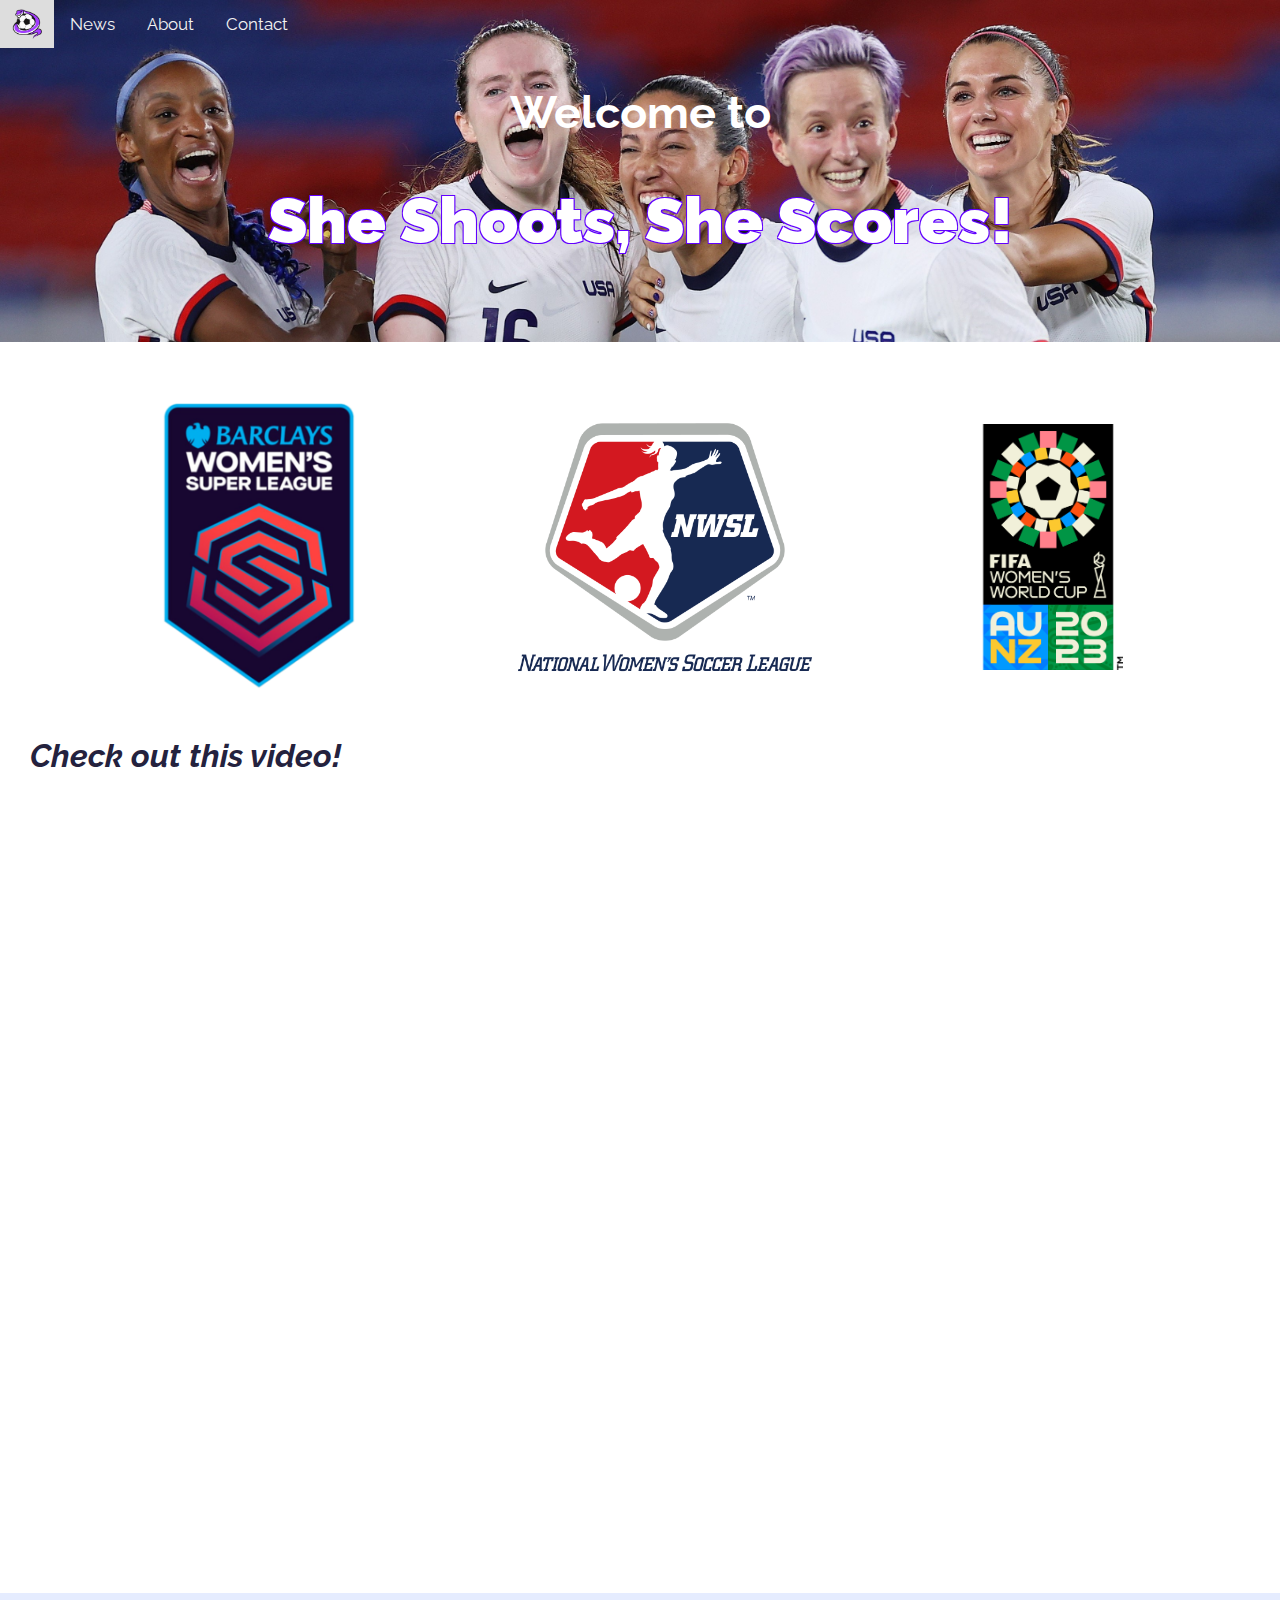
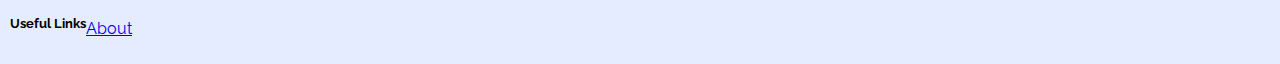
<file: index.html>
<!DOCTYPE html>

<html>
    <head>
        <meta charset="utf-8">
        <meta http-equiv="X-UA-Compatible" content="IE=edge">
        <title>Home</title>
        <meta name="description" content="">
        <meta name="viewport" content="width=device-width, initial-scale=1">
        <link href="https://cdn.jsdelivr.net/npm/bootstrap@5.3.2/dist/css/bootstrap.min.css" rel="stylesheet" integrity="sha384-T3c6CoIi6uLrA9TneNEoa7RxnatzjcDSCmG1MXxSR1GAsXEV/Dwwykc2MPK8M2HN" crossorigin="anonymous">
        <link rel="stylesheet" href="index.css">
        <link rel="icon" href="ssssIcon.png" type="image">
        <link rel="shortcut icon" href="ssssIcon.png" type="image">
        <link rel="stylesheet" href="https://cdnjs.cloudflare.com/ajax/libs/font-awesome/4.7.0/css/font-awesome.min.css">
        <link rel="preconnect" href="https://fonts.googleapis.com">
        <link rel="preconnect" href="https://fonts.gstatic.com" crossorigin>
        <link href="https://fonts.googleapis.com/css2?family=Raleway:wght@400;700&display=swap" rel="stylesheet">
    </head>
    <body>

        <div class="topnav" id="myTopnav">
            <a href="index.html" class="active logo-button"> 
              <img class="logoNav" src="ssssIcon.png" alt="Logo"> </a>
            <a href="">News</a>
            <a href="about.html">About</a>
            <a href="#contact">Contact</a>
            <a href="javascript:void(0);" class="icon" onclick="myFunction()">
              <i class="fa fa-bars"></i>
            </a>
          </div>

          <div class="hero-image">
            <div class="hero-text">
              <h3 style="font-size: 3.5vw;">Welcome to</h3>
              <h1 class="hero-heading" style="font-size: 5vw;"><b>She Shoots, She Scores!</b></h1>
            </div>
          </div> 
    <div class="leaguesContainer" style="background-color: rgb(255, 255, 255); padding-top: 30px;">
      <div class="leagues">
        <a href="WomensSuperLeague.html" data-bs-toggle="tooltip" data-bs-title="These are some of the most popular leagues in women's football, try clicking on one to see some match info">
            <img class="wslLogo" src="WSL.png">
          </a>
        <a href="NationalPremierSoccerLeague.html" data-bs-toggle="tooltip" data-bs-title="These are some of the most popular leagues in women's football, try clicking on one to see some match info">
            <img class="nwslLogo" src="NWSL_logo.png" >
          </a>
        <a href="FIFAWomensWorldCup.html" data-bs-toggle="tooltip" data-bs-title="These are some of the most popular leagues in women's football, try clicking on one to see some match info">
            <img class="fifaLogo" src="FIFA_Women's_World_Cup.png" >
          </a>
      </div>
    </div>

      <div class="futureContainer" style="background-color:rgb(255, 255, 255)"> 
        <br>
        <h1>Check out this video!</h1>
        <br><br>
        <div class="wrapElement">
        <iframe class="iframeWrapped" src="https://www.youtube.com/embed/QVNZRHIZVL8?si=ZQgHoKD2hyKZlQ2B" title="YouTube video player" frameborder="0" allow="accelerometer; autoplay; clipboard-write; encrypted-media; gyroscope; picture-in-picture; web-share" allowfullscreen></iframe> 
        </div>
        <br><br><br>
      </div>

      <footer>
       
    
        <h3 style="color: black; float: left;font-size: small;">Useful Links</h3>
        <a href="about.html" >
            <p>About</p>
        </a>
        
      
      </footer>
        <script src="https://cdn.jsdelivr.net/npm/bootstrap@5.3.2/dist/js/bootstrap.bundle.min.js" integrity="sha384-C6RzsynM9kWDrMNeT87bh95OGNyZPhcTNXj1NW7RuBCsyN/o0jlpcV8Qyq46cDfL" crossorigin="anonymous"></script>
        <script src="https://cdn.jsdelivr.net/npm/@popperjs/core@2.11.8/dist/umd/popper.min.js" integrity="sha384-I7E8VVD/ismYTF4hNIPjVp/Zjvgyol6VFvRkX/vR+Vc4jQkC+hVqc2pM8ODewa9r" crossorigin="anonymous"></script>
        <script src="https://cdn.jsdelivr.net/npm/bootstrap@5.3.2/dist/js/bootstrap.min.js" integrity="sha384-BBtl+eGJRgqQAUMxJ7pMwbEyER4l1g+O15P+16Ep7Q9Q+zqX6gSbd85u4mG4QzX+" crossorigin="anonymous"></script>
        <script src="index.js" async defer> </script>
    </body>
</html>
</file>
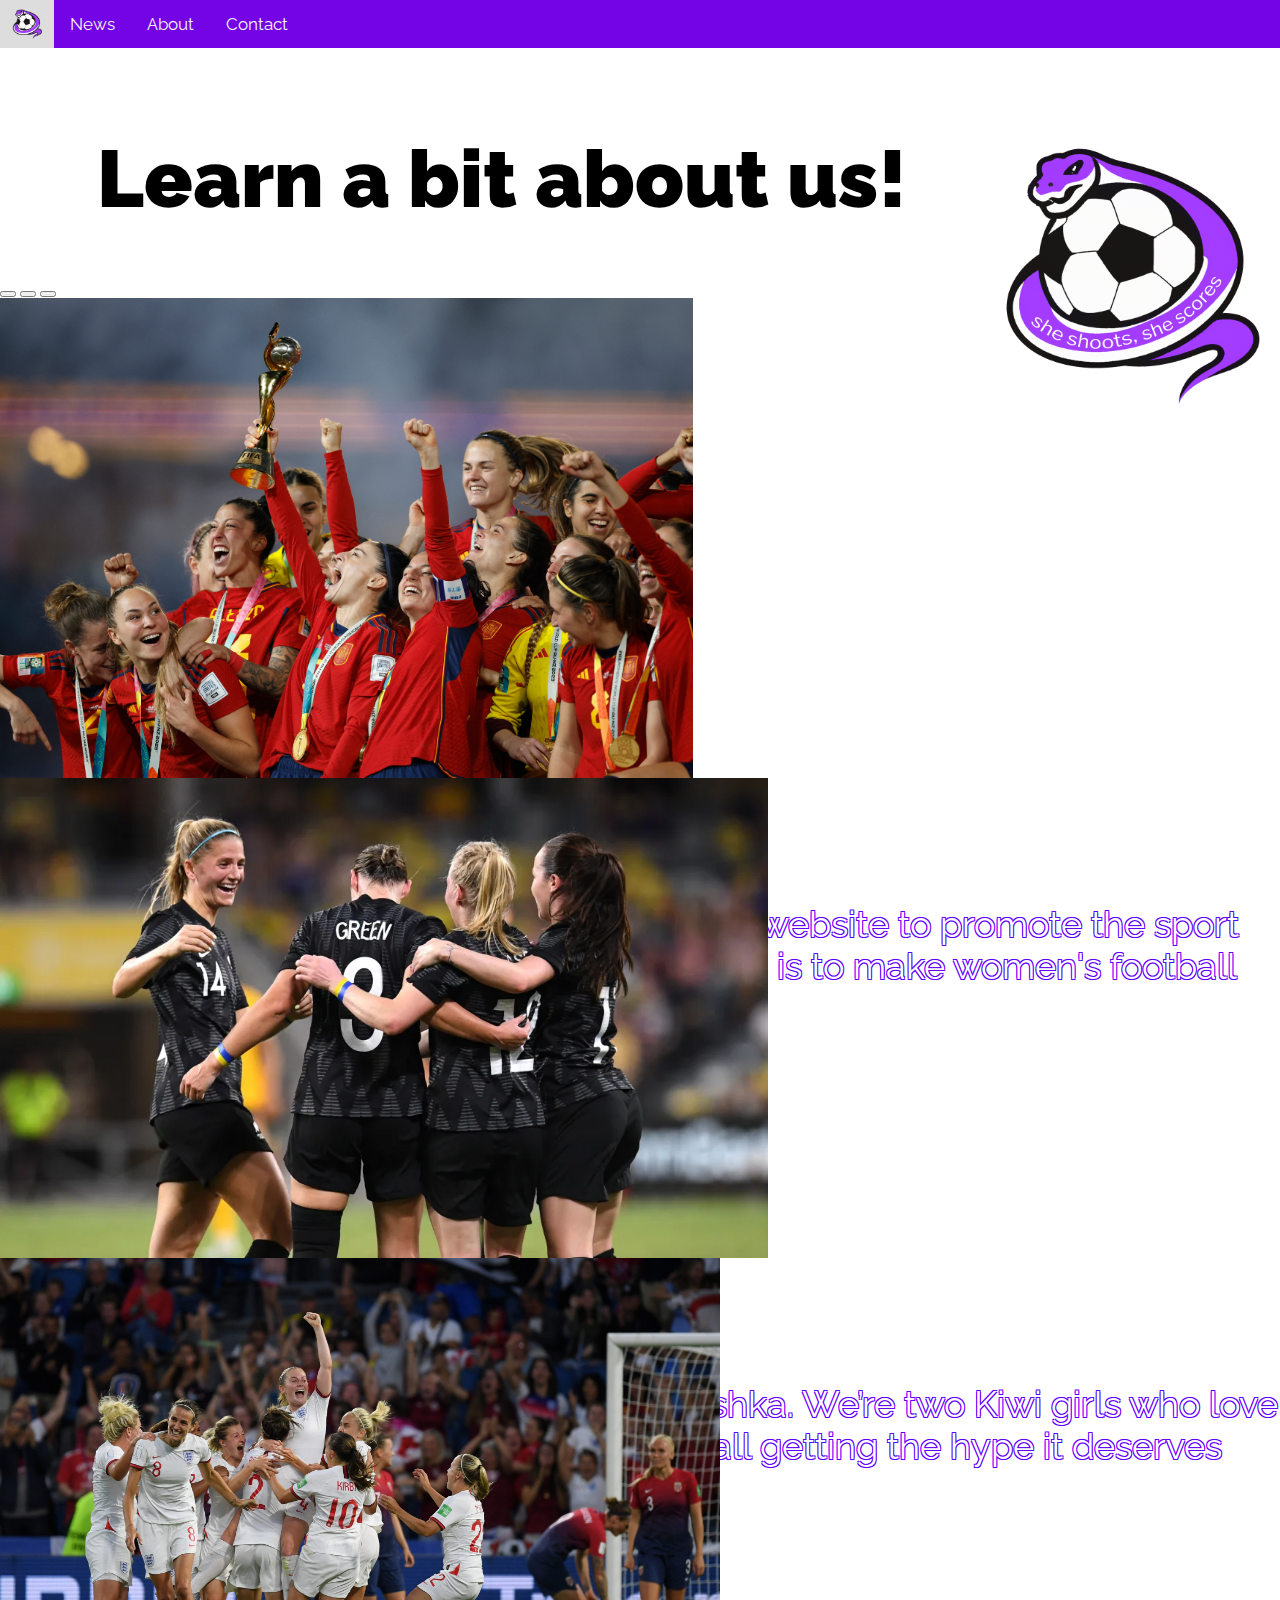
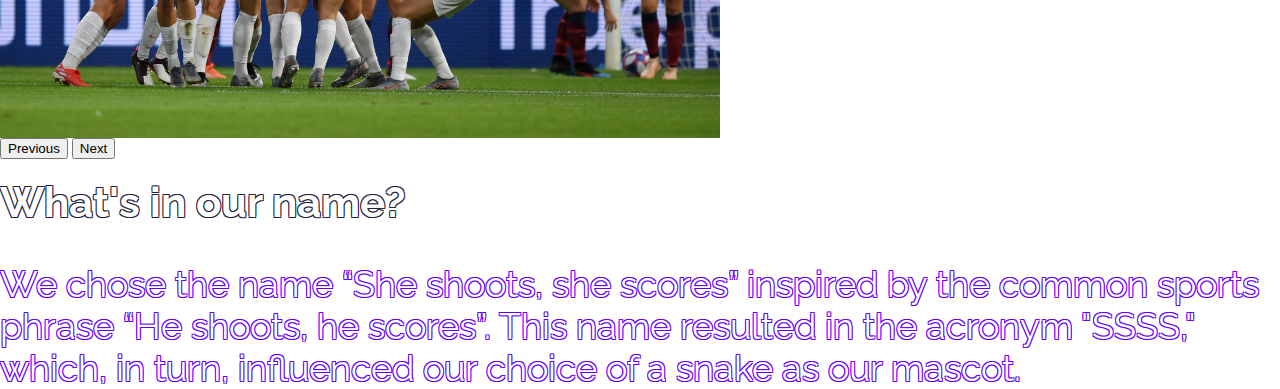
<file: about.html>
<!DOCTYPE html>

<html>
    <head>
        <meta charset="utf-8">
        <meta http-equiv="X-UA-Compatible" content="IE=edge">
        <title>About</title>
        <meta name="description" content="">
        <meta name="viewport" content="width=device-width, initial-scale=1">
        <link href="https://cdn.jsdelivr.net/npm/bootstrap@5.3.2/dist/css/bootstrap.min.css" rel="stylesheet" integrity="sha384-T3c6CoIi6uLrA9TneNEoa7RxnatzjcDSCmG1MXxSR1GAsXEV/Dwwykc2MPK8M2HN" crossorigin="anonymous">
        <link rel="stylesheet" href="WomensSuperLeague.css">
        <link rel="stylesheet" href="https://cdnjs.cloudflare.com/ajax/libs/font-awesome/4.7.0/css/font-awesome.min.css">
        <link rel="preconnect" href="https://fonts.googleapis.com">
        <link rel="preconnect" href="https://fonts.gstatic.com" crossorigin>
        <link href="https://fonts.googleapis.com/css2?family=Raleway:wght@400;700&display=swap" rel="stylesheet">
    </head>
    <body>

                
      <div class="topnav" id="myTopnav">
        <a href="index.html" class="active logo-button"> 
          <img class="logoNav" src="ssssIcon.png" alt="Logo"> </a>
        <a href="">News</a>
        <a href="about.html">About</a>
        <a href="#contact">Contact</a>
        <a href="javascript:void(0);" class="icon" onclick="myFunction()">
          <i class="fa fa-bars"></i>
        </a>
      </div>

      <div class="firstVisual">
        <div class="logo-and-title">
            <img src="ssssLogowithname.png" class="logoIcon" alt="Logo">
            <h1 class="aboutTitle"> <b>Learn a bit about us! </b> </h1>
        </div>
    </div>
      
      <div id="carouselExampleDark" class="carousel carousel-dark slide">
        <div class="carousel-indicators">
          <button type="button" data-bs-target="#carouselExampleDark" data-bs-slide-to="0" class="active" aria-current="true" aria-label="Slide 1"></button>
          <button type="button" data-bs-target="#carouselExampleDark" data-bs-slide-to="1" aria-label="Slide 2"></button>
          <button type="button" data-bs-target="#carouselExampleDark" data-bs-slide-to="2" aria-label="Slide 3"></button>
        </div>
        <div class="carousel-inner">
          <div class="carousel-item active c-item" data-bs-interval="10000">
            <img src="SpainW.jpeg" class="d-block w-100 c-img" alt="...">
            <div class="carousel-caption">
              <h2>Our Mission</h2>
              <p>We're developing a women's football analysis website to promote the sport and tackle gender inequality in sports. 
                Our aim is to make women's football more accessible and engaging.</p>
            </div>
          </div>
          <div class="carousel-item c-item" data-bs-interval="2000">
            <img src="FootballFerns.jpeg" class="d-block w-100 c-img" alt="...">
            <div class="carousel-caption ">
              <h2>Who are we?</h2>
              <p>The admins of this page are Kate and Anoushka. 
                We’re two Kiwi girls who love football and are keen to see women's football getting the hype it deserves #upthefootballferns. </p>
            </div>
          </div>
          <div class="carousel-item c-item">
            <img src="Lionesses.jpeg" class="d-block w-100 c-img" alt="...">
            <div class="carousel-caption ">
              <h2>What's in our name?</h2>
              <p>We chose the name “She shoots, she scores” inspired by the common sports phrase “He shoots, he scores”. 
                This name resulted in the acronym "SSSS," which, in turn, influenced our choice of a snake as our mascot.</p>
            </div>
          </div>
        </div>
        <button class="carousel-control-prev" type="button" data-bs-target="#carouselExampleDark" data-bs-slide="prev">
          <span class="carousel-control-prev-icon" aria-hidden="true"></span>
          <span class="visually-hidden">Previous</span>
        </button>
        <button class="carousel-control-next" type="button" data-bs-target="#carouselExampleDark" data-bs-slide="next">
          <span class="carousel-control-next-icon" aria-hidden="true"></span>
          <span class="visually-hidden">Next</span>
        </button>
      </div>
      
        <script src="https://cdn.jsdelivr.net/npm/bootstrap@5.3.2/dist/js/bootstrap.bundle.min.js" integrity="sha384-C6RzsynM9kWDrMNeT87bh95OGNyZPhcTNXj1NW7RuBCsyN/o0jlpcV8Qyq46cDfL" crossorigin="anonymous"></script>
        <script src="index.js" async defer></script>
    </body>
</html>
</file>
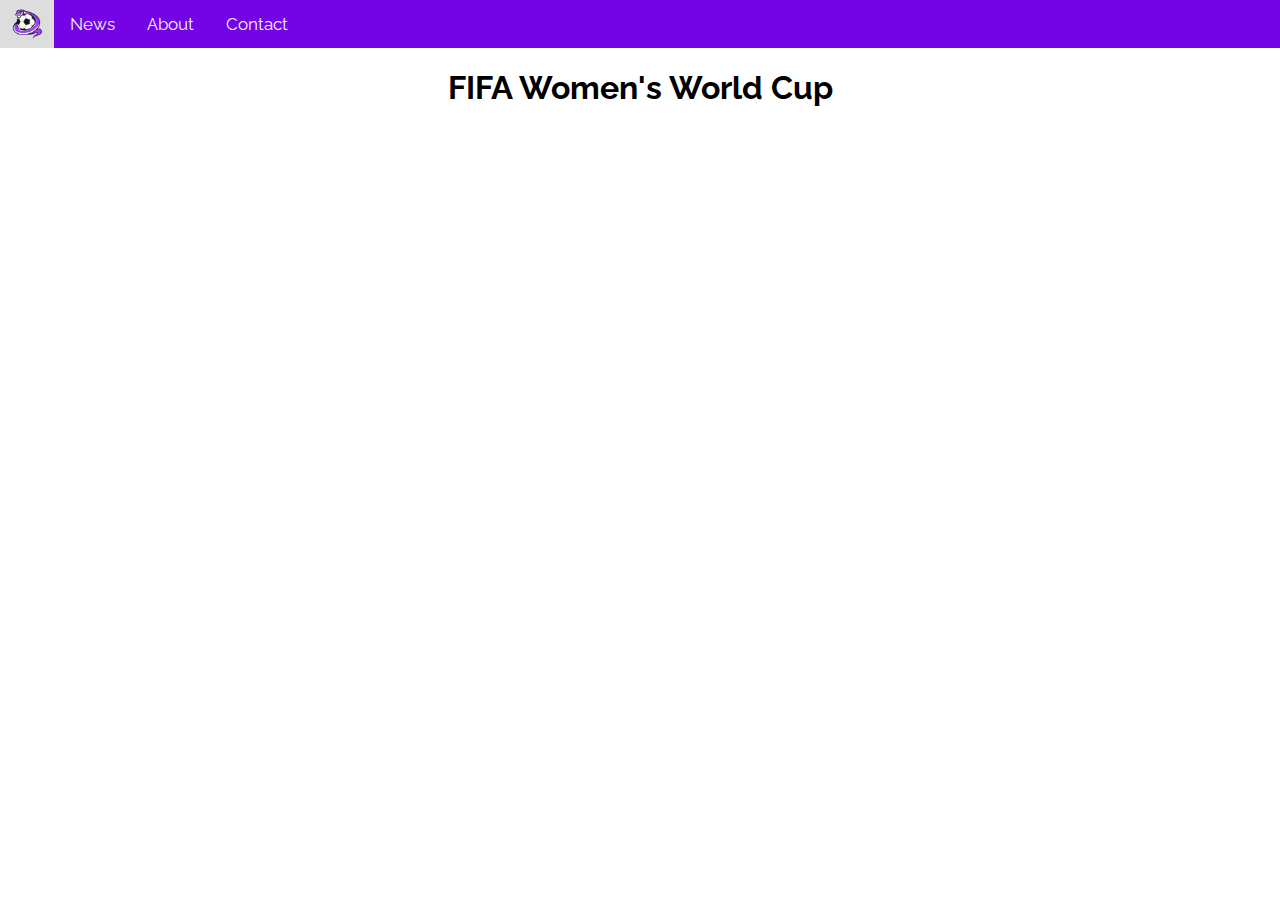
<file: FIFAWomensWorldCup.html>
<!DOCTYPE html>

<html>
    <head>
        <meta charset="utf-8">
        <meta http-equiv="X-UA-Compatible" content="IE=edge">
        <title>FIFA Womens World Cup</title>
        <meta name="description" content="">
        <meta name="viewport" content="width=device-width, initial-scale=1">
        <link rel="stylesheet" href="WomensSuperLeague.css">
        <link rel="preconnect" href="https://fonts.googleapis.com">
        <link rel="preconnect" href="https://fonts.gstatic.com" crossorigin>
        <link href="https://fonts.googleapis.com/css2?family=Raleway:wght@400;700&display=swap" rel="stylesheet">
    </head>
    <body>

        <div class="topnav" id="myTopnav">
            <a href="index.html" class="active logo-button"> 
              <img class="logoNav" src="ssssIcon.png" alt="Logo"> </a>
            <a href="">News</a>
            <a href="about.html">About</a>
            <a href="#contact">Contact</a>
            <a href="javascript:void(0);" class="icon" onclick="myFunction()">
              <i class="fa fa-bars"></i>
            </a>
          </div>

          <div>
            <h1 class="leagueTitle">
                FIFA Women's World Cup
              </h1>
              <br><br>      <br><br>       <br><br> <br><br> <br><br> <br><br> 
          </div>

        <script src="" async defer></script>
    </body>
</html>
</file>
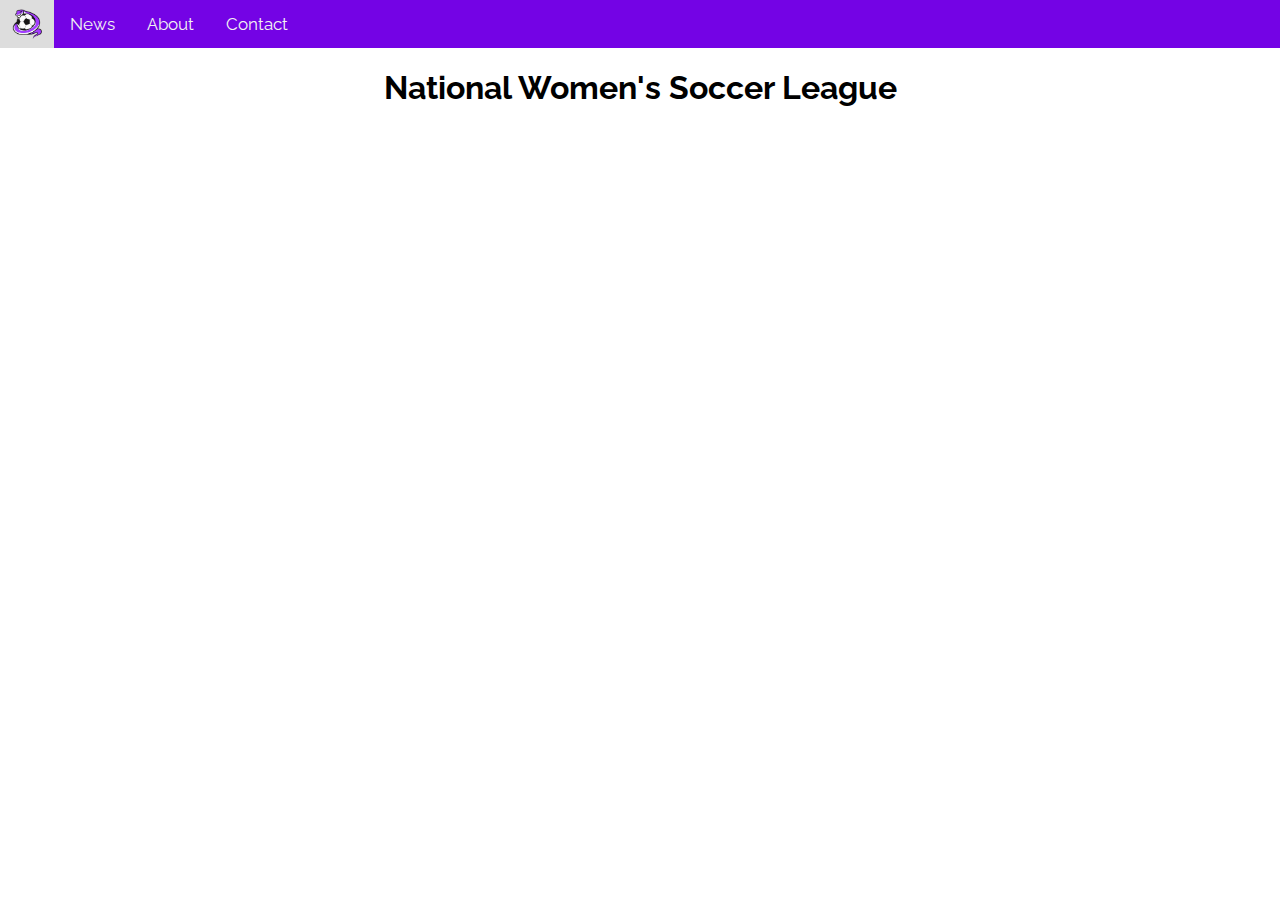
<file: NationalPremierSoccerLeague.html>
<!DOCTYPE html>

<html>
    <head>
        <meta charset="utf-8">
        <meta http-equiv="X-UA-Compatible" content="IE=edge">
        <title>National Premier Soccer League</title>
        <meta name="description" content="">
        <meta name="viewport" content="width=device-width, initial-scale=1">
        <link rel="stylesheet" href="WomensSuperLeague.css">
        <link rel="preconnect" href="https://fonts.googleapis.com">
        <link rel="preconnect" href="https://fonts.gstatic.com" crossorigin>
        <link href="https://fonts.googleapis.com/css2?family=Raleway:wght@400;700&display=swap" rel="stylesheet">
    </head>
    </head>
    <body>

        <div class="topnav" id="myTopnav">
            <a href="index.html" class="active logo-button"> 
              <img class="logoNav" src="ssssIcon.png" alt="Logo"> </a>
            <a href="">News</a>
            <a href="about.html">About</a>
            <a href="#contact">Contact</a>
            <a href="javascript:void(0);" class="icon" onclick="myFunction()">
              <i class="fa fa-bars"></i>
            </a>
          </div>

          <div>
            <h1 class="leagueTitle">
               National Women's Soccer League
              </h1>
              <br><br>      <br><br>       <br><br> <br><br> <br><br> <br><br> 
          </div>

        <script src="" async defer></script>
    </body>
</html>
</file>
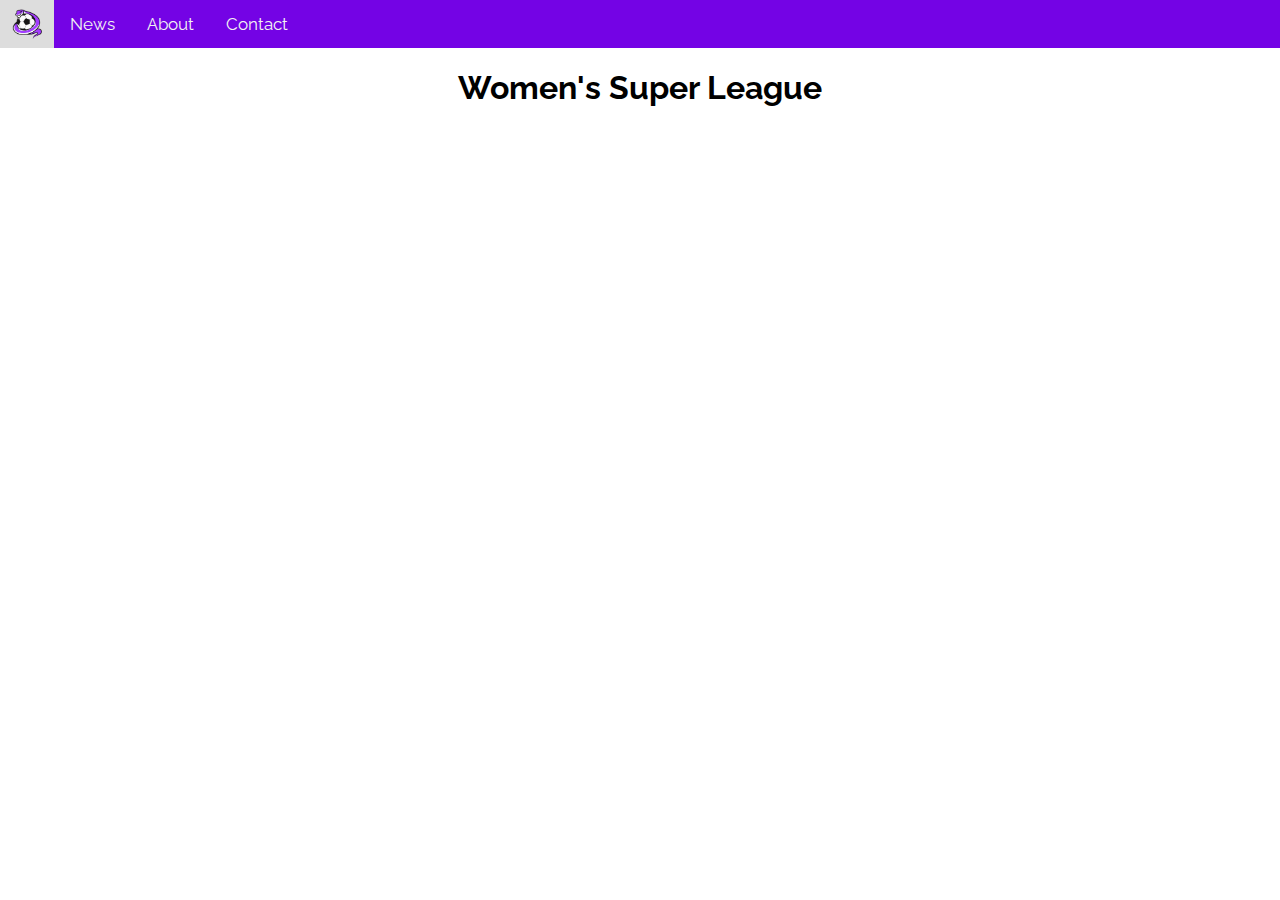
<file: WomensSuperLeague.html>
<!DOCTYPE html>

<html>
    <head>
        <meta charset="utf-8">
        <meta http-equiv="X-UA-Compatible" content="IE=edge">
        <title>Womens's Super League</title>
        <meta name="description" content="">
        <meta name="viewport" content="width=device-width, initial-scale=1">
        <link rel="icon" href="WSL.png" type="image">
        <link rel="shortcut icon" href="WSL.png" type="image">
        <link rel="stylesheet" href="WomensSuperLeague.css">
        <link rel="preconnect" href="https://fonts.googleapis.com">
        <link rel="preconnect" href="https://fonts.gstatic.com" crossorigin>
        <link href="https://fonts.googleapis.com/css2?family=Raleway:wght@400;700&display=swap" rel="stylesheet">
    </head>
    <body>

        <div class="topnav" id="myTopnav">
            <a href="index.html" class="active logo-button"> 
              <img class="logoNav" src="ssssIcon.png" alt="Logo"> </a>
            <a href="">News</a>
            <a href="about.html">About</a>
            <a href="#contact">Contact</a>
            <a href="javascript:void(0);" class="icon" onclick="myFunction()">
              <i class="fa fa-bars"></i>
            </a>
          </div>

          <div>
            <h1 class="leagueTitle">
                Women's Super League
              </h1>
              <br><br>      <br><br>       <br><br> <br><br> <br><br> <br><br> 
          </div>

        <script src="" async defer></script>
    </body>
</html>
</file>
<file: index.css>
body {

    margin: 0;
    font-family: 'Raleway', sans-serif;
  }

  .hero-image {
    position: relative;
    max-width: 100%;
    overflow: hidden;
    height: 38vh; 
    background-image: url('USAFootballTeam.jpg'); 
    background-size: cover;
    background-position: center top;
  }
  
  .hero-image img {
    width: 100%;
    height: auto;
}
  .hero-text {
    text-align: center;
    position: absolute;
    top: 50%;
    left: 50%;
    transform: translate(-50%, -50%);
    color: white;
    white-space: nowrap;
  }

  .hero-heading {
    text-shadow:
		-1px -1px 0 #6200ff,
		1px -1px 0 #6200ff,
		-1px 1px 0 #6200ff,
		1px 1px 0 #6200ff;
  }
  
  .topnav {
    overflow: hidden;
    background-color: transparent;
    position: absolute; 
    top: 0; 
    width: 100%; 
    z-index: 999;
  }
  
  .topnav a {
    float: left;
    display: block;
    color: #f2f2f2;
    text-align: center;
    padding: 14px 16px;
    text-decoration: none;
    font-size: 17px;
  }

  .logoNav {
    width: 30px; 
    height: 30px; 
    vertical-align: middle;
  }

  .topnav a.logo-button {
    padding: 9px 12px; 
  }
  
  .topnav a.logo-button:hover {
    background-color: #ddd;
    color: black;
  }
  
  .topnav a:hover {
    background-color: #ddd;
    color: black;
  }
  
  .topnav .icon {
    display: none;
  }

  .leagues {
    display: flex;
    justify-content: space-evenly; 
    align-content: space-around;
    align-items: center;
  }

  .wslLogo {
    width: 200px;
  }

  .nwslLogo {
    width: 300px;
  }

  .fifaLogo {
    width: 150px;
  }

  @media screen and (max-width: 600px) {
    .topnav a:not(:first-child) {display: none;}
    .topnav a.icon {
      float: right;
      display: block;
    }
  }
  
  @media screen and (max-width: 600px) {
    .topnav.responsive {position: relative;}
    .topnav.responsive .icon {
      position: absolute;
      right: 0;
      top: 0;
    }
    .topnav.responsive a {
      float: none;
      display: block;
      text-align: left;
      color: #7403ef ;
    }
  }
  @media screen and (max-width: 600px) {
    .leagues {
        flex-direction: column; 
        text-align: center; 
    }

    .leagues a {
        margin-bottom: 20px; 
    }

    .wslLogo,   .fifaLogo {
        width: 30vw;
    }
    .nwslLogo {
      width: 50vw;
    }
  }

  .leaguesContainer {
    text-align: center;
    margin-top: 30px; 
}

  .futureContainer {
  color: #24223e; 
  padding-left: 30px;
  }

  .futureContainer h1 {
  font-style: italic; 
  width: 50vw;
  white-space: nowrap;
  }

  .wrapElement {
  position: relative;
  overflow: hidden;
  padding-top: 56.25%;
  }

  .iframeWrapped {
  position: absolute;
  top: 0;
  left: 0;
  width: 75%;
  height: 75%;
  border: 0;
  }
  
  .title {
    font-size: 80px;
    color: white;
    padding-top: 200px;
    padding-left: 20px;
  }
  
  .homeIcon {
    float: right;    
    max-width: 20%;
    max-height: 20%;
    padding-top: 45px;
    padding-right: 20px;
  }


footer {    
    bottom: 0;
    left: 0;
    background-color: #e5ecff;
    padding: 10px;
}
</file>
<file: WomensSuperLeague.css>
body {
    margin: 0;
    font-family: 'Raleway', sans-serif;
  }

  .topnav {
    overflow: hidden;
    background-color: #7403e5;
  }
  
  .topnav a {
    float: left;
    display: block;
    color: #f2f2f2;
    text-align: center;
    padding: 14px 16px;
    text-decoration: none;
    font-size: 17px;
  }

  .logoNav {
    width: 30px; 
    height: 30px; 
    vertical-align: middle;
  }

  .topnav a.logo-button {
    padding: 9px 12px; 
  }
  
  .topnav a.logo-button:hover {
    background-color: #ddd;
    color: black;
  }
  
  .topnav a:hover {
    background-color: #ddd;
    color: black;
  }
  
  .topnav .icon {
    display: none;
  }

  @media screen and (max-width: 600px) {
    .topnav a:not(:first-child) {display: none;}
    .topnav a.icon {
      float: right;
      display: block;
    }
  }
  
  @media screen and (max-width: 600px) {
    .topnav.responsive {position: relative;}
    .topnav.responsive .icon {
      position: absolute;
      right: 0;
      top: 0;
    }
    .topnav.responsive a {
      float: none;
      display: block;
      text-align: left;
    }
  }

@media screen and (max-width: 600px) {
  .logo-and-title {
      display: flex;
      align-items: center;
      justify-content: center;
      flex-direction: column;
  }

  .logoIcon {
    width: 90%; 
    max-height: auto;
  }

  .aboutTitle {
      font-size: 40px;
      margin: 0;
  }
}

  .leagueTitle {
    text-align: center;

  }

  .title {
    font-size: 80px;
    color: rgb(0, 0, 0);
    padding-top: 100px;
    padding-left: 20px;
  }

  .aboutTitle {
    font-size: 80px;
    color: rgb(0, 0, 0);
    text-align: center;
    padding-top: 30px;
  }
  
  .logoIcon {
    float: right;    
    max-width: 20%;
    max-height: 20%;
    padding-top: 45px;
    padding-right: 20px;
  }

  #carousel-inner {
    text-align: center;
  }

.c-item {
  height: 480px;
}

.c-img {
  height: 100%;
  object-fit: cover;
}

h2 {
  color: #ffffff;
  font-size: 3.3vw;
  text-shadow:
  -1px -1px 0 #24223e,
  1px -1px 0 #24223e,
  -1px 1px 0 #24223e,
  1px 1px 0 #24223e;
}

p {
  color: #ffffff;
  font-size: 2.8vw;
  text-shadow:
  -1px -1px 0 #6200ff,
  1px -1px 0 #6200ff,
  -1px 1px 0 #6200ff,
  1px 1px 0 #6200ff;
}

footer {    
    bottom: 0;
    left: 0;
    background-color: #e5ecff;
    padding: 10px;
}
</file>
